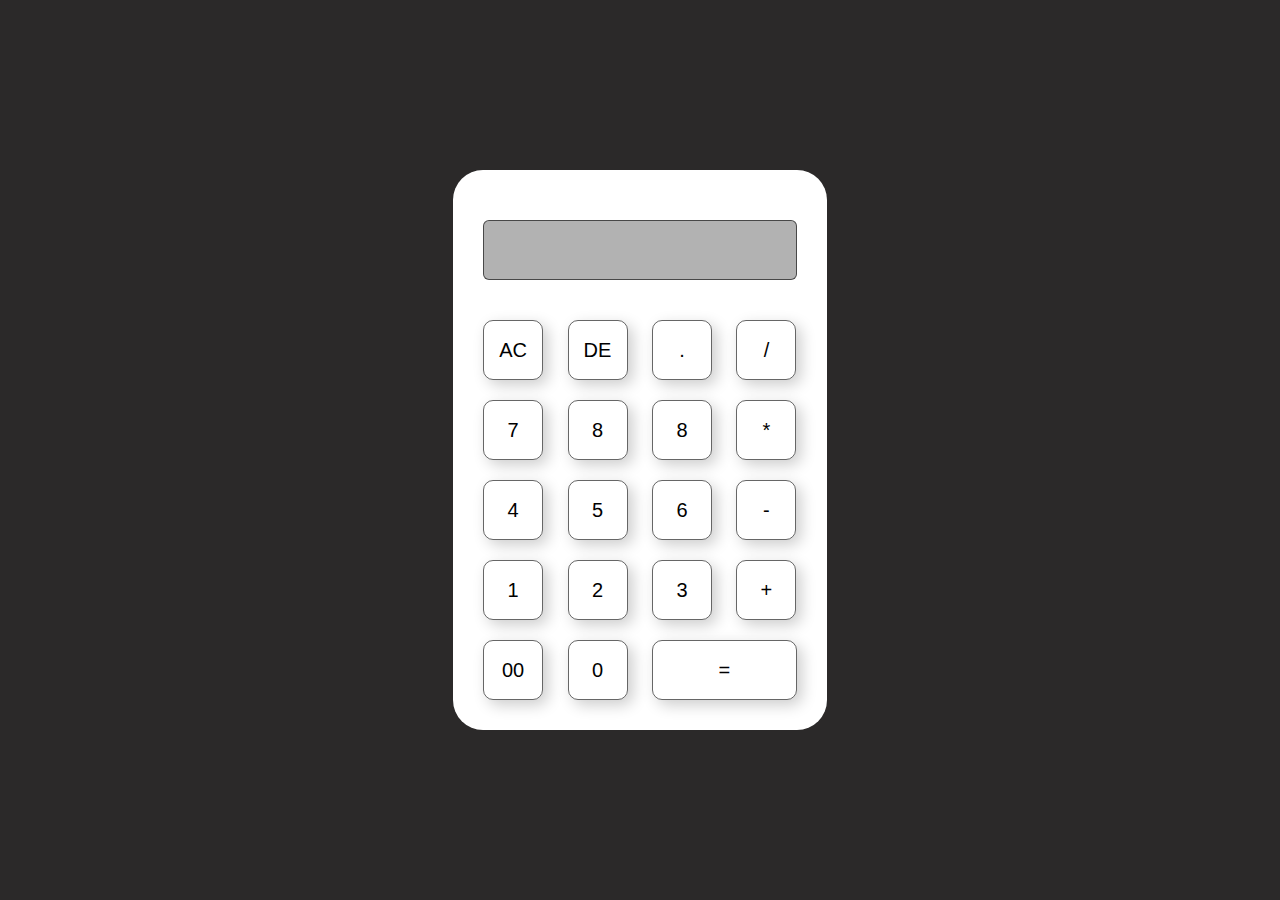
<file: index.html>
<!DOCTYPE html>
<html lang="en">
<head>
    <meta charset="UTF-8">
    <meta name="viewport" content="width=device-width, initial-scale=1.0">
    <title>CALCULATOR</title>
    <link rel="stylesheet" href="style.css">
</head>
<body>
    <div class="container">
        <div class="calculator">
            <form>
                <div class="display">
                    <input type="text" name="display">
                </div>
                <div>
                    <input type="button" value="AC" onclick="display.value=' '" class="operator">
                    <input type="button" value="DE" onclick="display.value=display.value.toString().slice(0,-1)" class="operator">
                    <input type="button" value="." onclick="display.value+='.'" class="operator">
                    <input type="button" value="/" onclick="display.value+='/'" class="operator">
                </div>
                <div>
                    <input type="button" value="7" onclick="display.value+='7'">
                    <input type="button" value="8" onclick="display.value+='8'">
                    <input type="button" value="8" onclick="display.value+='9'">
                    <input type="button" value="*" onclick="display.value+='*'" class="operator">
                </div>
                <div>
                    <input type="button" value="4" onclick="display.value+='4'">
                    <input type="button" value="5" onclick="display.value+='5'">
                    <input type="button" value="6" onclick="display.value+='6'">
                    <input type="button" value="-" onclick="display.value+='-'" class="operator">
                </div>
                <div>
                    <input type="button" value="1" onclick="display.value+='1'">
                    <input type="button" value="2" onclick="display.value+='2'">
                    <input type="button" value="3" onclick="display.value+='3'">
                    <input type="button" value="+" onclick="display.value+='+'" class="operator">
                </div>
                <div>
                    <input type="button" value="00" onclick="display.value+='00'">
                    <input type="button" value="0" onclick="display.value+='0'">
                    <input type="button" value="=" onclick="display.value =eval(display.value)" class="equal operator">
                </div>
            </form>
        </div>
    </div>
</body>
</html>
</file>
<file: style.css>
*{
    margin: 0;
    padding: 0;
    font-family:'poppins',sans-serif;
    box-sizing: border-box;
}

.container{
    width: 100%;
    height: 100vh;
    background-color: #2b2929;
    display: flex;
    align-items: center;
    justify-content: center;
}
.calculator{
    background: #ffffff;
    padding: 20px;
    border-radius: 30px;
    animation: boxGlow 3s infinite alternate ease-in-out;
}
@keyframes boxGlow{
    0%{
        box-shadow: 0 0 15px #5601f5, 0 0 30px #00967d;
    }
    50%{
        box-shadow: 0 0 30px #5e0166, 0 0 60px #86eb83;
    }
    100%{
        box-shadow: 0 0 15px #60609b, 0 0 30px #337768;
    }
    
}
.calculator form input{
    border: 1px solid rgba(0, 0, 0, 0.6);
    outline: 0;
    width: 60px;
    height: 60px;
    border-radius: 10px;
    box-shadow: -8px -8px 15px rgba(255, 255, 255, 0.1),5px 5px 15px rgba(0, 0, 0, 0.2);
    background: transparent;
    font-size: 20px;
    color: black;
    cursor: pointer;
    margin: 10px;
}
form .display{
    display: flex;
    justify-content: flex-end;
    margin: 20px 0;
}
form .display input{
    text-align: right;
    flex: 1;
    font-size: 45px;
    box-shadow: none;
    background: rgba(0, 0, 0, 0.3);
    color: rgb(255, 255, 255);
    border-radius: 6px;
    padding-right: 10px;
}
form input.equal{
    width: 145px;
}
form input.operator{
    color: #000000;
}
</file>
